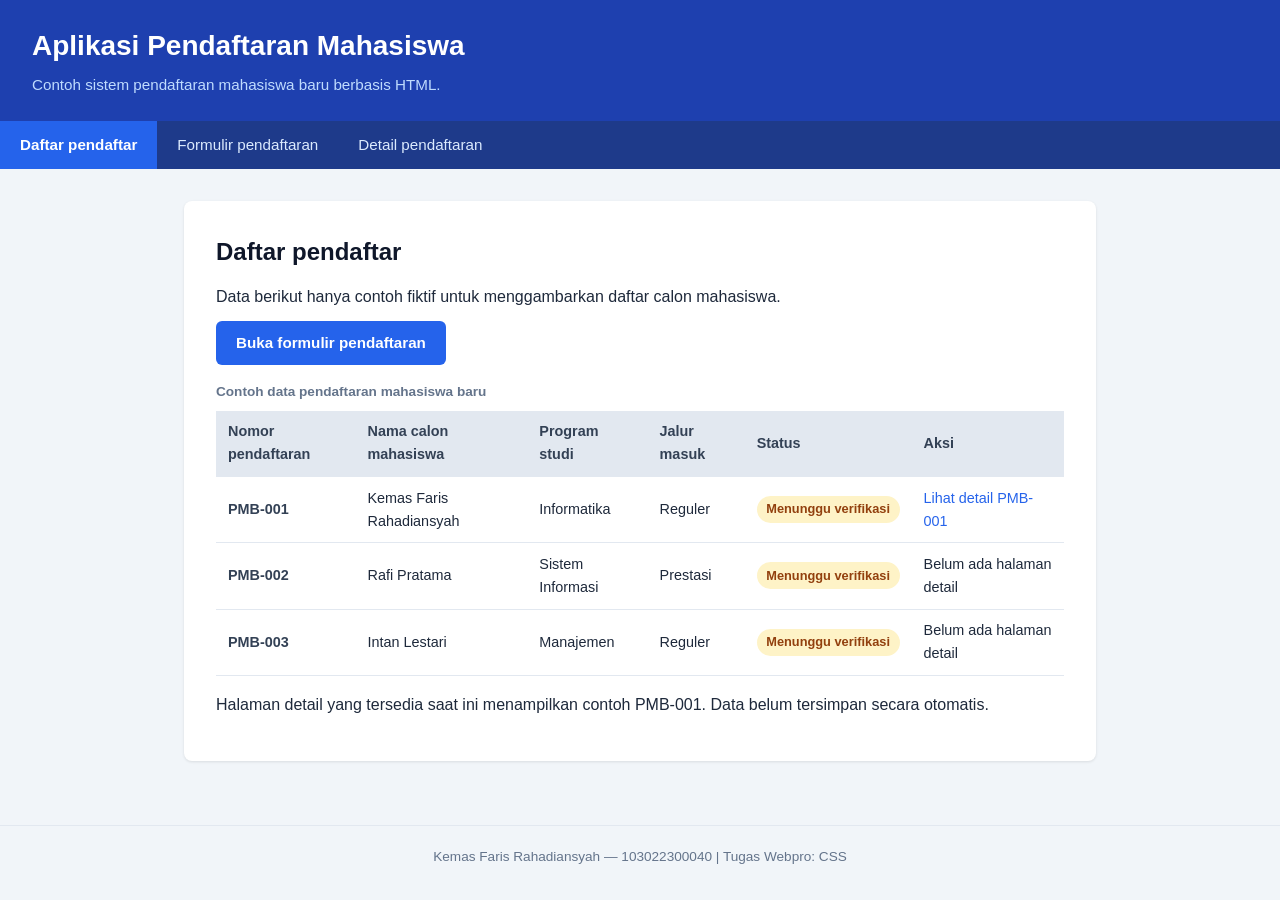
<file: index.html>
<!doctype html>
<html lang="id">
<head>
  <meta charset="utf-8">
  <meta name="viewport" content="width=device-width, initial-scale=1">
  <meta name="description" content="Contoh halaman daftar pendaftar mahasiswa baru">
  <title>Daftar Pendaftar | Aplikasi Pendaftaran Mahasiswa</title>
  <link rel="stylesheet" href="style.css">
</head>
<body>
  <header>
    <div class="header-inner">
      <h1>Aplikasi Pendaftaran Mahasiswa</h1>
      <p class="subtitle">Contoh sistem pendaftaran mahasiswa baru berbasis HTML.</p>
    </div>
    <nav aria-label="Navigasi utama">
      <ul class="nav-list">
        <li><a href="index.html" aria-current="page">Daftar pendaftar</a></li>
        <li><a href="pendaftaran.html">Formulir pendaftaran</a></li>
        <li><a href="detail-pendaftaran.html">Detail pendaftaran</a></li>
      </ul>
    </nav>
  </header>
  <main>
    <article>
      <h2>Daftar pendaftar</h2>
      <p>Data berikut hanya contoh fiktif untuk menggambarkan daftar calon mahasiswa.</p>
      <p><a href="pendaftaran.html" class="btn">Buka formulir pendaftaran</a></p>
      <div class="table-wrapper">
        <table>
          <caption>Contoh data pendaftaran mahasiswa baru</caption>
          <thead>
            <tr><th scope="col">Nomor pendaftaran</th><th scope="col">Nama calon mahasiswa</th><th scope="col">Program studi</th><th scope="col">Jalur masuk</th><th scope="col">Status</th><th scope="col">Aksi</th></tr>
          </thead>
          <tbody>
            <tr><th scope="row">PMB-001</th><td>Kemas Faris Rahadiansyah</td><td>Informatika</td><td>Reguler</td><td><span class="badge badge-warning">Menunggu verifikasi</span></td><td><a href="detail-pendaftaran.html">Lihat detail PMB-001</a></td></tr>
            <tr><th scope="row">PMB-002</th><td>Rafi Pratama</td><td>Sistem Informasi</td><td>Prestasi</td><td><span class="badge badge-warning">Menunggu verifikasi</span></td><td>Belum ada halaman detail</td></tr>
            <tr><th scope="row">PMB-003</th><td>Intan Lestari</td><td>Manajemen</td><td>Reguler</td><td><span class="badge badge-warning">Menunggu verifikasi</span></td><td>Belum ada halaman detail</td></tr>
          </tbody>
        </table>
      </div>
      <p>Halaman detail yang tersedia saat ini menampilkan contoh PMB-001. Data belum tersimpan secara otomatis.</p>
    </article>
  </main>
  <footer><p>Kemas Faris Rahadiansyah — 103022300040 | Tugas Webpro: CSS</p></footer>
</body>
</html>
</file>
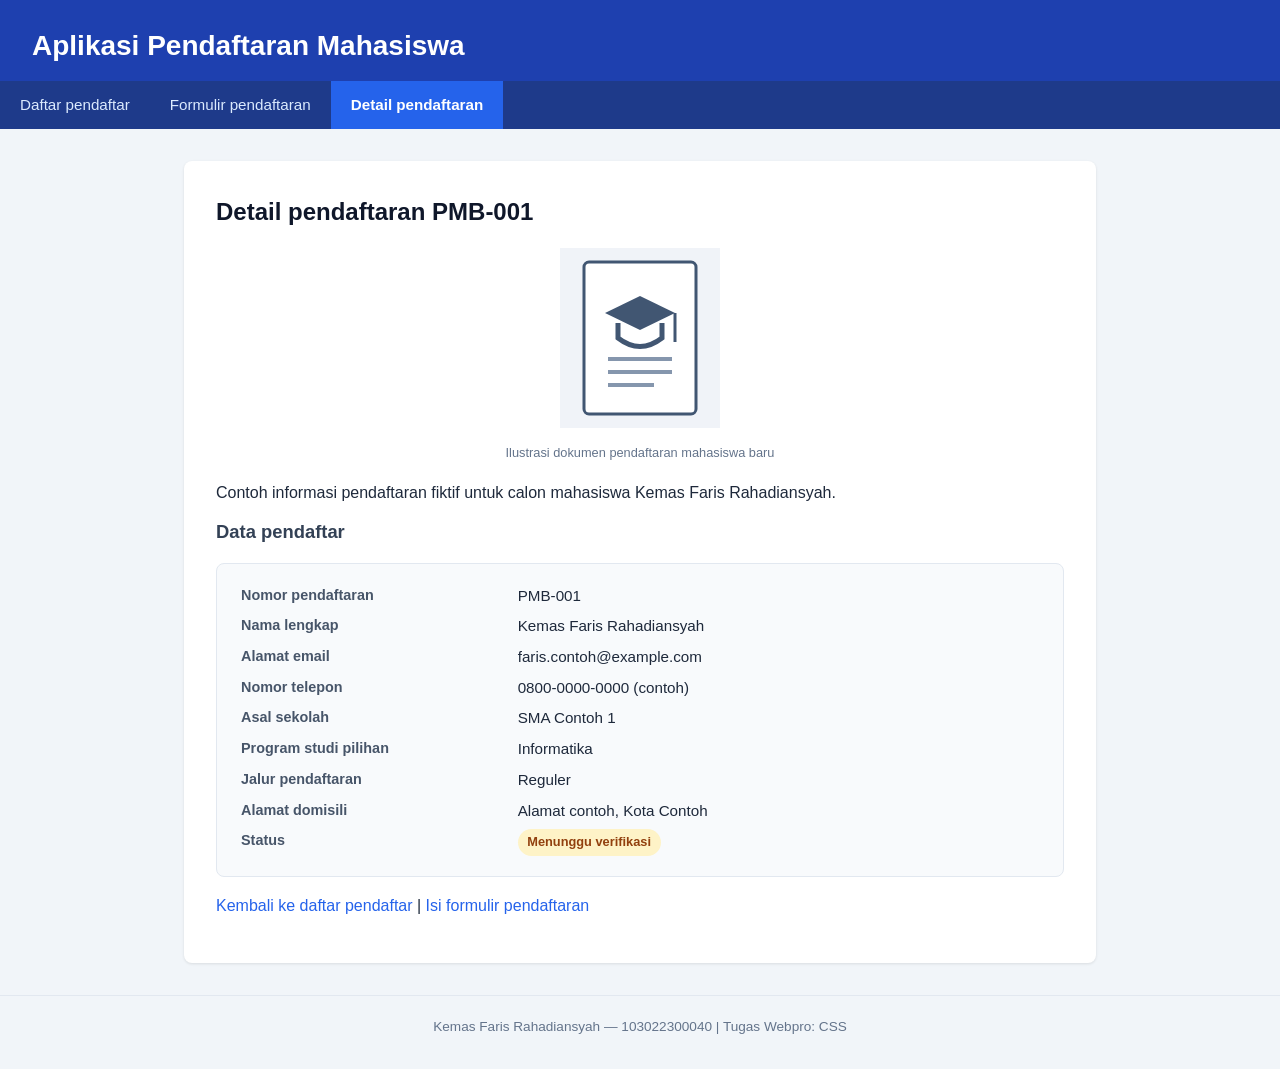
<file: detail-pendaftaran.html>
<!doctype html>
<html lang="id">
<head>
  <meta charset="utf-8">
  <meta name="viewport" content="width=device-width, initial-scale=1">
  <meta name="description" content="Detail contoh pendaftaran mahasiswa baru PMB-001">
  <title>Detail Pendaftaran | Aplikasi Pendaftaran Mahasiswa</title>
  <link rel="stylesheet" href="style.css">
</head>
<body>
  <header>
    <div class="header-inner">
      <h1>Aplikasi Pendaftaran Mahasiswa</h1>
    </div>
    <nav aria-label="Navigasi utama">
      <ul class="nav-list">
        <li><a href="index.html">Daftar pendaftar</a></li>
        <li><a href="pendaftaran.html">Formulir pendaftaran</a></li>
        <li><a href="detail-pendaftaran.html" aria-current="page">Detail pendaftaran</a></li>
      </ul>
    </nav>
  </header>
  <main>
    <article>
      <h2>Detail pendaftaran PMB-001</h2>
      <figure class="ilustrasi">
        <img src="assets/pendaftaran-mahasiswa.svg" alt="Ilustrasi dokumen pendaftaran mahasiswa dengan gambar topi wisuda" width="160" height="180">
        <figcaption>Ilustrasi dokumen pendaftaran mahasiswa baru</figcaption>
      </figure>
      <p>Contoh informasi pendaftaran fiktif untuk calon mahasiswa Kemas Faris Rahadiansyah.</p>
      <h3>Data pendaftar</h3>
      <div class="detail-card">
        <dl>
          <dt>Nomor pendaftaran</dt><dd>PMB-001</dd>
          <dt>Nama lengkap</dt><dd>Kemas Faris Rahadiansyah</dd>
          <dt>Alamat email</dt><dd>faris.contoh@example.com</dd>
          <dt>Nomor telepon</dt><dd>0800-0000-0000 (contoh)</dd>
          <dt>Asal sekolah</dt><dd>SMA Contoh 1</dd>
          <dt>Program studi pilihan</dt><dd>Informatika</dd>
          <dt>Jalur pendaftaran</dt><dd>Reguler</dd>
          <dt>Alamat domisili</dt><dd>Alamat contoh, Kota Contoh</dd>
          <dt>Status</dt><dd><span class="badge badge-warning">Menunggu verifikasi</span></dd>
        </dl>
      </div>
      <p><a href="index.html">Kembali ke daftar pendaftar</a> | <a href="pendaftaran.html">Isi formulir pendaftaran</a></p>
    </article>
  </main>
  <footer><p>Kemas Faris Rahadiansyah — 103022300040 | Tugas Webpro: CSS</p></footer>
</body>
</html>
</file>
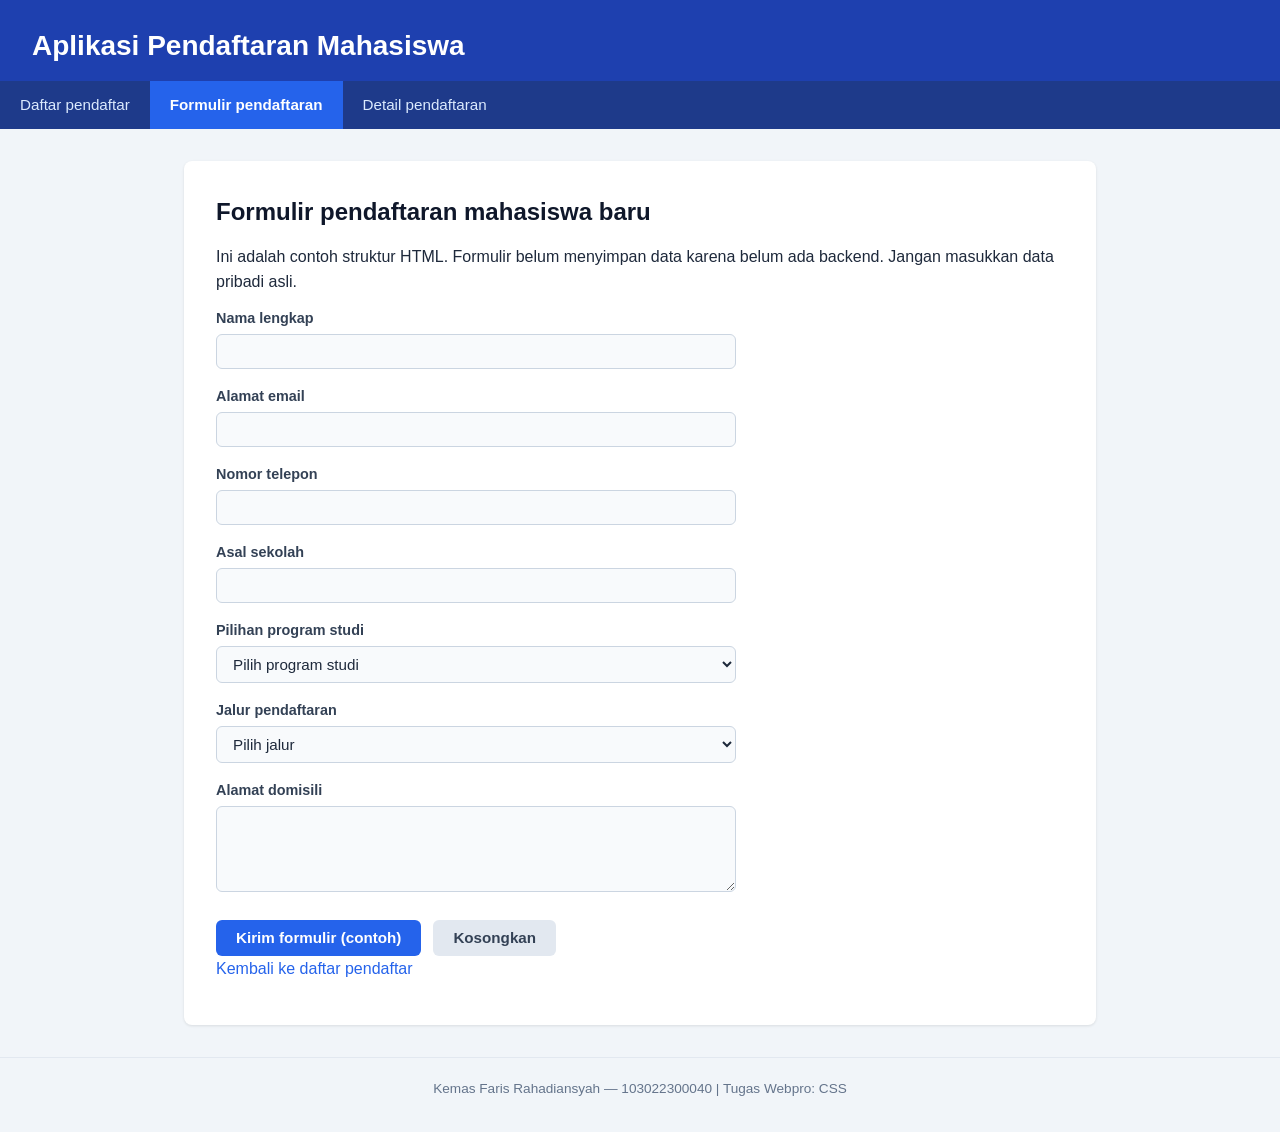
<file: pendaftaran.html>
<!doctype html>
<html lang="id">
<head>
  <meta charset="utf-8">
  <meta name="viewport" content="width=device-width, initial-scale=1">
  <meta name="description" content="Formulir contoh pendaftaran mahasiswa baru">
  <title>Formulir Pendaftaran | Aplikasi Pendaftaran Mahasiswa</title>
  <link rel="stylesheet" href="style.css">
</head>
<body>
  <header>
    <div class="header-inner">
      <h1>Aplikasi Pendaftaran Mahasiswa</h1>
    </div>
    <nav aria-label="Navigasi utama">
      <ul class="nav-list">
        <li><a href="index.html">Daftar pendaftar</a></li>
        <li><a href="pendaftaran.html" aria-current="page">Formulir pendaftaran</a></li>
        <li><a href="detail-pendaftaran.html">Detail pendaftaran</a></li>
      </ul>
    </nav>
  </header>
  <main>
    <article>
      <h2>Formulir pendaftaran mahasiswa baru</h2>
      <p>Ini adalah contoh struktur HTML. Formulir belum menyimpan data karena belum ada backend. Jangan masukkan data pribadi asli.</p>
      <form action="#" method="post" class="form-pendaftaran">
        <div class="form-group">
          <label for="nama">Nama lengkap</label>
          <input id="nama" name="nama" type="text" required>
        </div>
        <div class="form-group">
          <label for="email">Alamat email</label>
          <input id="email" name="email" type="email" required>
        </div>
        <div class="form-group">
          <label for="telepon">Nomor telepon</label>
          <input id="telepon" name="telepon" type="tel" required>
        </div>
        <div class="form-group">
          <label for="asal-sekolah">Asal sekolah</label>
          <input id="asal-sekolah" name="asal_sekolah" type="text" required>
        </div>
        <div class="form-group">
          <label for="prodi">Pilihan program studi</label>
          <select id="prodi" name="prodi" required>
            <option value="">Pilih program studi</option>
            <option value="informatika">Informatika</option>
            <option value="sistem-informasi">Sistem Informasi</option>
            <option value="manajemen">Manajemen</option>
          </select>
        </div>
        <div class="form-group">
          <label for="jalur">Jalur pendaftaran</label>
          <select id="jalur" name="jalur" required>
            <option value="">Pilih jalur</option>
            <option value="reguler">Reguler</option>
            <option value="prestasi">Prestasi</option>
          </select>
        </div>
        <div class="form-group">
          <label for="alamat">Alamat domisili</label>
          <textarea id="alamat" name="alamat" rows="4" required></textarea>
        </div>
        <div class="form-actions">
          <button type="submit" class="btn">Kirim formulir (contoh)</button>
          <button type="reset" class="btn btn-secondary">Kosongkan</button>
        </div>
      </form>
      <p><a href="index.html">Kembali ke daftar pendaftar</a></p>
    </article>
  </main>
  <footer><p>Kemas Faris Rahadiansyah — 103022300040 | Tugas Webpro: CSS</p></footer>
</body>
</html>
</file>
<file: style.css>
/* ===================================================
   style.css — Aplikasi Pendaftaran Mahasiswa
   Kemas Faris Rahadiansyah — 103022300040
   Tugas 3: CSS Native (tanpa framework)
   =================================================== */

/* ---------- Reset & Base ---------- */
*, *::before, *::after {
  box-sizing: border-box;
  margin: 0;
  padding: 0;
}

html {
  font-size: 16px;
  scroll-behavior: smooth;
}

body {
  font-family: 'Segoe UI', Tahoma, Geneva, Verdana, sans-serif;
  font-size: 1rem;
  line-height: 1.6;
  color: #1e293b;
  background-color: #f1f5f9;
  min-height: 100vh;
  display: flex;
  flex-direction: column;
}

/* ---------- Typography ---------- */
h1 {
  font-family: 'Segoe UI', Tahoma, Geneva, Verdana, sans-serif;
  font-size: 1.75rem;
  font-weight: 700;
  color: #ffffff;
  margin: 0;
}

h2 {
  font-size: 1.5rem;
  font-weight: 700;
  color: #0f172a;
  margin-bottom: 0.75rem;
}

h3 {
  font-size: 1.15rem;
  font-weight: 600;
  color: #334155;
  margin-bottom: 0.5rem;
}

p {
  margin-bottom: 0.75rem;
}

a {
  color: #2563eb;
  text-decoration: none;
}

a:hover {
  text-decoration: underline;
  color: #1d4ed8;
}

/* ---------- Header ---------- */
header {
  background-color: #1e40af;
  color: #ffffff;
  padding: 0;
}

.header-inner {
  padding: 1.5rem 2rem 0.75rem;
}

.subtitle {
  color: #bfdbfe;
  font-size: 0.95rem;
  margin-top: 0.25rem;
}

/* ---------- Navigation (ul/ol styling) ---------- */
nav {
  background-color: #1e3a8a;
}

.nav-list {
  list-style: none;
  display: flex;
  gap: 0;
  padding: 0;
  margin: 0;
}

.nav-list li {
  flex-shrink: 0;
}

.nav-list a {
  display: block;
  padding: 0.75rem 1.25rem;
  color: #dbeafe;
  font-weight: 500;
  font-size: 0.95rem;
  text-align: center;
  transition: background-color 0.2s;
}

.nav-list a:hover {
  background-color: #1e40af;
  color: #ffffff;
  text-decoration: none;
}

.nav-list a[aria-current="page"] {
  background-color: #2563eb;
  color: #ffffff;
  font-weight: 700;
}

/* ---------- Main content ---------- */
main {
  flex: 1;
  max-width: 960px;
  width: 100%;
  margin: 2rem auto;
  padding: 0 1.5rem;
}

article {
  background-color: #ffffff;
  border-radius: 8px;
  padding: 2rem;
  box-shadow: 0 1px 3px rgba(0, 0, 0, 0.1);
}

/* ---------- Table ---------- */
.table-wrapper {
  overflow-x: auto;
  margin: 1rem 0;
}

table {
  width: 100%;
  border-collapse: collapse;
  font-size: 0.9rem;
}

caption {
  text-align: left;
  font-weight: 600;
  font-size: 0.85rem;
  color: #64748b;
  margin-bottom: 0.5rem;
}

thead {
  background-color: #e2e8f0;
}

th, td {
  text-align: left;
  padding: 0.6rem 0.75rem;
  border-bottom: 1px solid #e2e8f0;
}

th {
  font-weight: 600;
  color: #334155;
}

tbody tr:hover {
  background-color: #f8fafc;
}

/* ---------- Badge (span styling) ---------- */
.badge {
  display: inline-block;
  font-size: 0.8rem;
  font-weight: 600;
  padding: 0.2rem 0.6rem;
  border-radius: 9999px;
  white-space: nowrap;
}

.badge-warning {
  background-color: #fef3c7;
  color: #92400e;
}

/* ---------- Form ---------- */
.form-pendaftaran {
  max-width: 520px;
}

.form-group {
  margin-bottom: 1rem;
}

.form-group label {
  display: block;
  font-weight: 600;
  font-size: 0.9rem;
  color: #334155;
  margin-bottom: 0.25rem;
}

.form-group input,
.form-group select,
.form-group textarea {
  width: 100%;
  padding: 0.5rem 0.75rem;
  font-size: 0.95rem;
  font-family: inherit;
  border: 1px solid #cbd5e1;
  border-radius: 6px;
  background-color: #f8fafc;
  color: #1e293b;
  transition: border-color 0.2s;
}

.form-group input:focus,
.form-group select:focus,
.form-group textarea:focus {
  outline: none;
  border-color: #2563eb;
  box-shadow: 0 0 0 3px rgba(37, 99, 235, 0.15);
}

.form-actions {
  display: flex;
  gap: 0.75rem;
  margin-top: 1.25rem;
}

/* ---------- Buttons ---------- */
.btn {
  display: inline-block;
  padding: 0.6rem 1.25rem;
  font-size: 0.95rem;
  font-weight: 600;
  font-family: inherit;
  border: none;
  border-radius: 6px;
  cursor: pointer;
  text-align: center;
  text-decoration: none;
  transition: background-color 0.2s;
  background-color: #2563eb;
  color: #ffffff;
}

.btn:hover {
  background-color: #1d4ed8;
  text-decoration: none;
  color: #ffffff;
}

.btn-secondary {
  background-color: #e2e8f0;
  color: #334155;
}

.btn-secondary:hover {
  background-color: #cbd5e1;
}

/* ---------- Detail card (div grouping) ---------- */
.detail-card {
  background-color: #f8fafc;
  border: 1px solid #e2e8f0;
  border-radius: 8px;
  padding: 1.25rem 1.5rem;
  margin: 1rem 0;
}

dl {
  display: grid;
  grid-template-columns: 1fr 2fr;
  gap: 0.4rem 1rem;
}

dt {
  font-weight: 600;
  color: #475569;
  font-size: 0.9rem;
}

dd {
  color: #1e293b;
  font-size: 0.95rem;
}

/* ---------- Figure / Illustration ---------- */
.ilustrasi {
  text-align: center;
  margin: 1rem 0;
}

.ilustrasi img {
  max-width: 160px;
  height: auto;
}

figcaption {
  font-size: 0.8rem;
  color: #64748b;
  margin-top: 0.5rem;
}

/* ---------- Footer ---------- */
footer {
  text-align: center;
  padding: 1.25rem 1rem;
  font-size: 0.85rem;
  color: #64748b;
  border-top: 1px solid #e2e8f0;
  margin-top: auto;
}

/* ===================================================
   Responsive: @media query
   Navigasi horizontal -> vertikal di layar sempit
   =================================================== */
@media (max-width: 640px) {
  h1 {
    font-size: 1.3rem;
  }

  .header-inner {
    padding: 1rem 1rem 0.5rem;
  }

  /* Navigasi berubah dari horizontal ke vertikal */
  .nav-list {
    flex-direction: column;
  }

  .nav-list a {
    text-align: left;
    padding: 0.6rem 1rem;
    border-bottom: 1px solid rgba(255, 255, 255, 0.1);
  }

  main {
    padding: 0 1rem;
    margin: 1rem auto;
  }

  article {
    padding: 1.25rem;
  }

  /* Tabel bisa di-scroll horizontal */
  table {
    font-size: 0.8rem;
  }

  th, td {
    padding: 0.4rem 0.5rem;
  }

  /* Definition list jadi single-column */
  dl {
    grid-template-columns: 1fr;
  }

  dt {
    margin-top: 0.5rem;
    color: #64748b;
    font-size: 0.8rem;
    text-transform: uppercase;
    letter-spacing: 0.03em;
  }

  .form-actions {
    flex-direction: column;
  }

  .form-actions .btn {
    width: 100%;
  }
}
</file>
